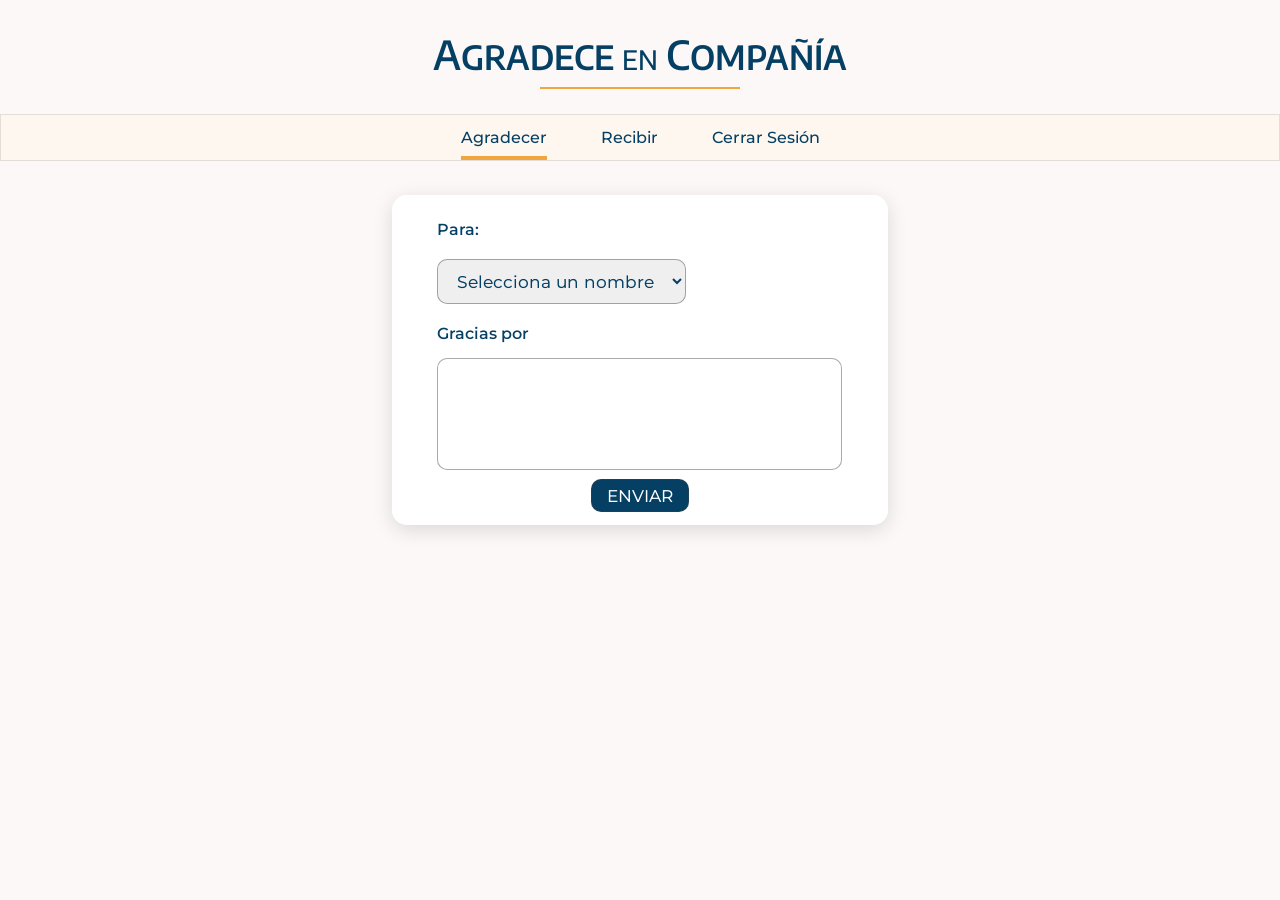
<file: index.html>
<!DOCTYPE html>
<html lang="es">
<head>
    <meta charset="UTF-8">
    <meta name="viewport" content="width=device-width, initial-scale=1.0">
    <title>Agradecer</title>
    <link rel="stylesheet" href=".\estilo.css"/>

    <!-- Las siguientes lineas son para tener la fuente de Montserrat de Google -->
    <link rel="preconnect" href="https://fonts.googleapis.com">
    <link rel="preconnect" href="https://fonts.gstatic.com" crossorigin>
    <link href="https://fonts.googleapis.com/css2?family=Encode+Sans+SC:wght@100..900&display=swap" rel="stylesheet">
    <link rel="preconnect" href="https://fonts.googleapis.com">
    <link rel="preconnect" href="https://fonts.gstatic.com" crossorigin>
    <link href="https://fonts.googleapis.com/css2?family=Montserrat:ital,wght@0,100..900;1,100..900&display=swap" rel="stylesheet">


</head>
<body class="fotoFondo">

    <!-- Los enlaces son los que tengo en mi carpeta, pero para la tarea no afecta por ahora -->
    
    <header>
        <a href="..\HTML2\home.html"><h1><span class="mayusTitulo">A</span>GRADECE <span id="minusTitulo">EN</span> <span class="mayusTitulo">C</span>OMPAÑÍA</h1></a>
        <hr id="linea">
        <nav>
            <!--Para evitar el display flex, ordenar texto con href-->
            <a href="..\HTML2\agradecer.html"><p class="enlaces" id="activo">Agradecer</p></a>
            <a href="..\HTML2\recibidos.html"><p class="enlaces">Recibir</p></a>
            <a href="..\HTML2\inicioSesion.html"><p class="enlaces">Cerrar Sesión</p></a>
        </nav>
    </header>
    <main id="mainAgradecer">
        <form id="formAgradecer">  <!-- Aqui añadiria action="pagina.php" method="get" -->
            <fieldset id="fieldsetAgradecer">
                <label for="compa">Para:</label>
                <select id="compa" name="compa">
                    <option value="0">Selecciona un nombre</option>
                    <option value="1">Manuel</option>
                    <option value="2">Aitor</option>
                    <option value="3">Samuel</option>
                </select>
                <label for="mensaje">Gracias por</label> 
                <textarea id="mensaje"></textarea>
                <input type="submit" value="ENVIAR"/>
            </fieldset>
        </form>
    </main>
    <footer>

    </footer>
</body>
</html>
</file>
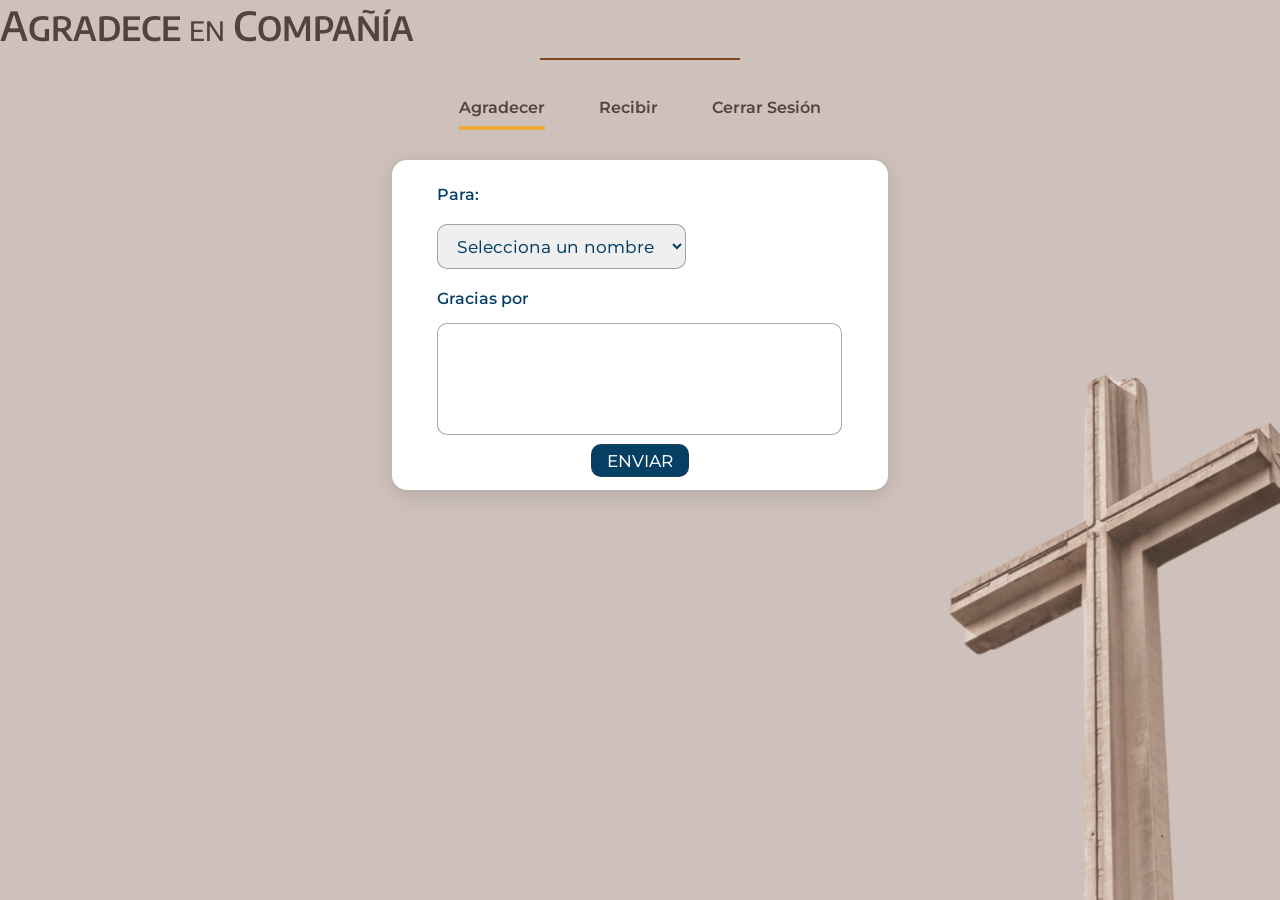
<file: agradecer.html>
<!DOCTYPE html>
<html lang="es">
<head>
    <meta charset="UTF-8">
    <meta name="viewport" content="width=device-width, initial-scale=1.0">
    <title>Agradecer</title>
    <link rel="stylesheet" href="..\CSS\estilo2.css"/>

    <!-- Las siguientes lineas son para tener la fuente de Montserrat de Google -->
    <link rel="preconnect" href="https://fonts.googleapis.com">
    <link rel="preconnect" href="https://fonts.gstatic.com" crossorigin>
    <link href="https://fonts.googleapis.com/css2?family=Encode+Sans+SC:wght@100..900&display=swap" rel="stylesheet">
    <link rel="preconnect" href="https://fonts.googleapis.com">
    <link rel="preconnect" href="https://fonts.gstatic.com" crossorigin>
    <link href="https://fonts.googleapis.com/css2?family=Montserrat:ital,wght@0,100..900;1,100..900&display=swap" rel="stylesheet">


</head>
<body class="fotoFondo">
    <header>
        <a href="..\HTML2\home.html"><h1><span class="mayusTitulo">A</span>GRADECE <span id="minusTitulo">EN</span> <span class="mayusTitulo">C</span>OMPAÑÍA</h1></a>
        <hr id="linea">
        <nav>
            <!--Para evitar el display flex, ordenar texto con href-->
            <a href="..\HTML2\agradecer.html"><p class="enlaces" id="activo">Agradecer</p></a>
            <a href="..\HTML2\recibidos.html"><p class="enlaces">Recibir</p></a>
            <a href="..\HTML2\inicioSesion.html"><p class="enlaces">Cerrar Sesión</p></a>
        </nav>
    </header>
    <main id="mainAgradecer">
        <form id="formAgradecer">
            <fieldset id="fieldsetAgradecer">
                <label for="compa">Para:</label>
                <select id="compa">
                    <option>Selecciona un nombre</option>
                    <option>Manuel</option>
                    <option>Aitor</option>
                    <option>Samuel</option>
                </select>
                <label for="mensaje">Gracias por</label> 
                <textarea id="mensaje"></textarea>
                <input type="submit" value="ENVIAR"/>
            </fieldset>
        </form>
    </main>
    <footer>

    </footer>
</body>
</html>
</file>
